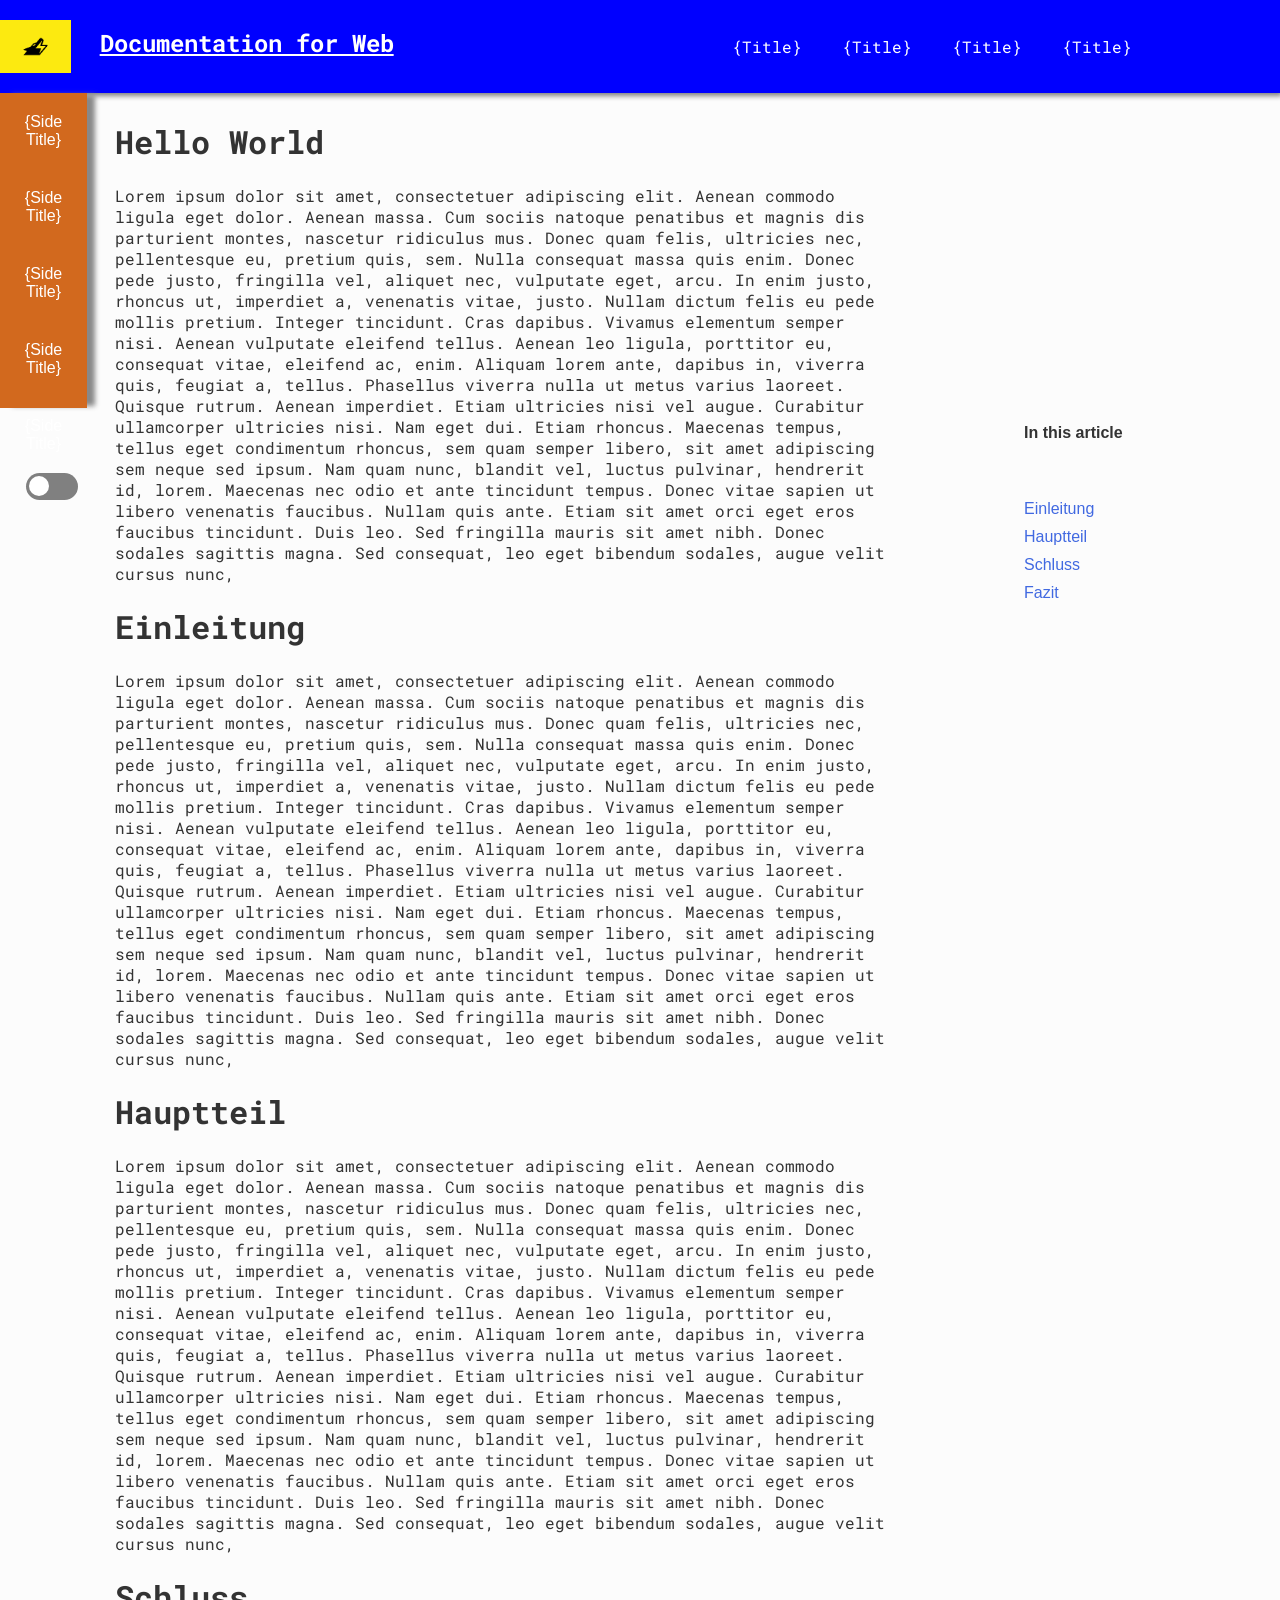
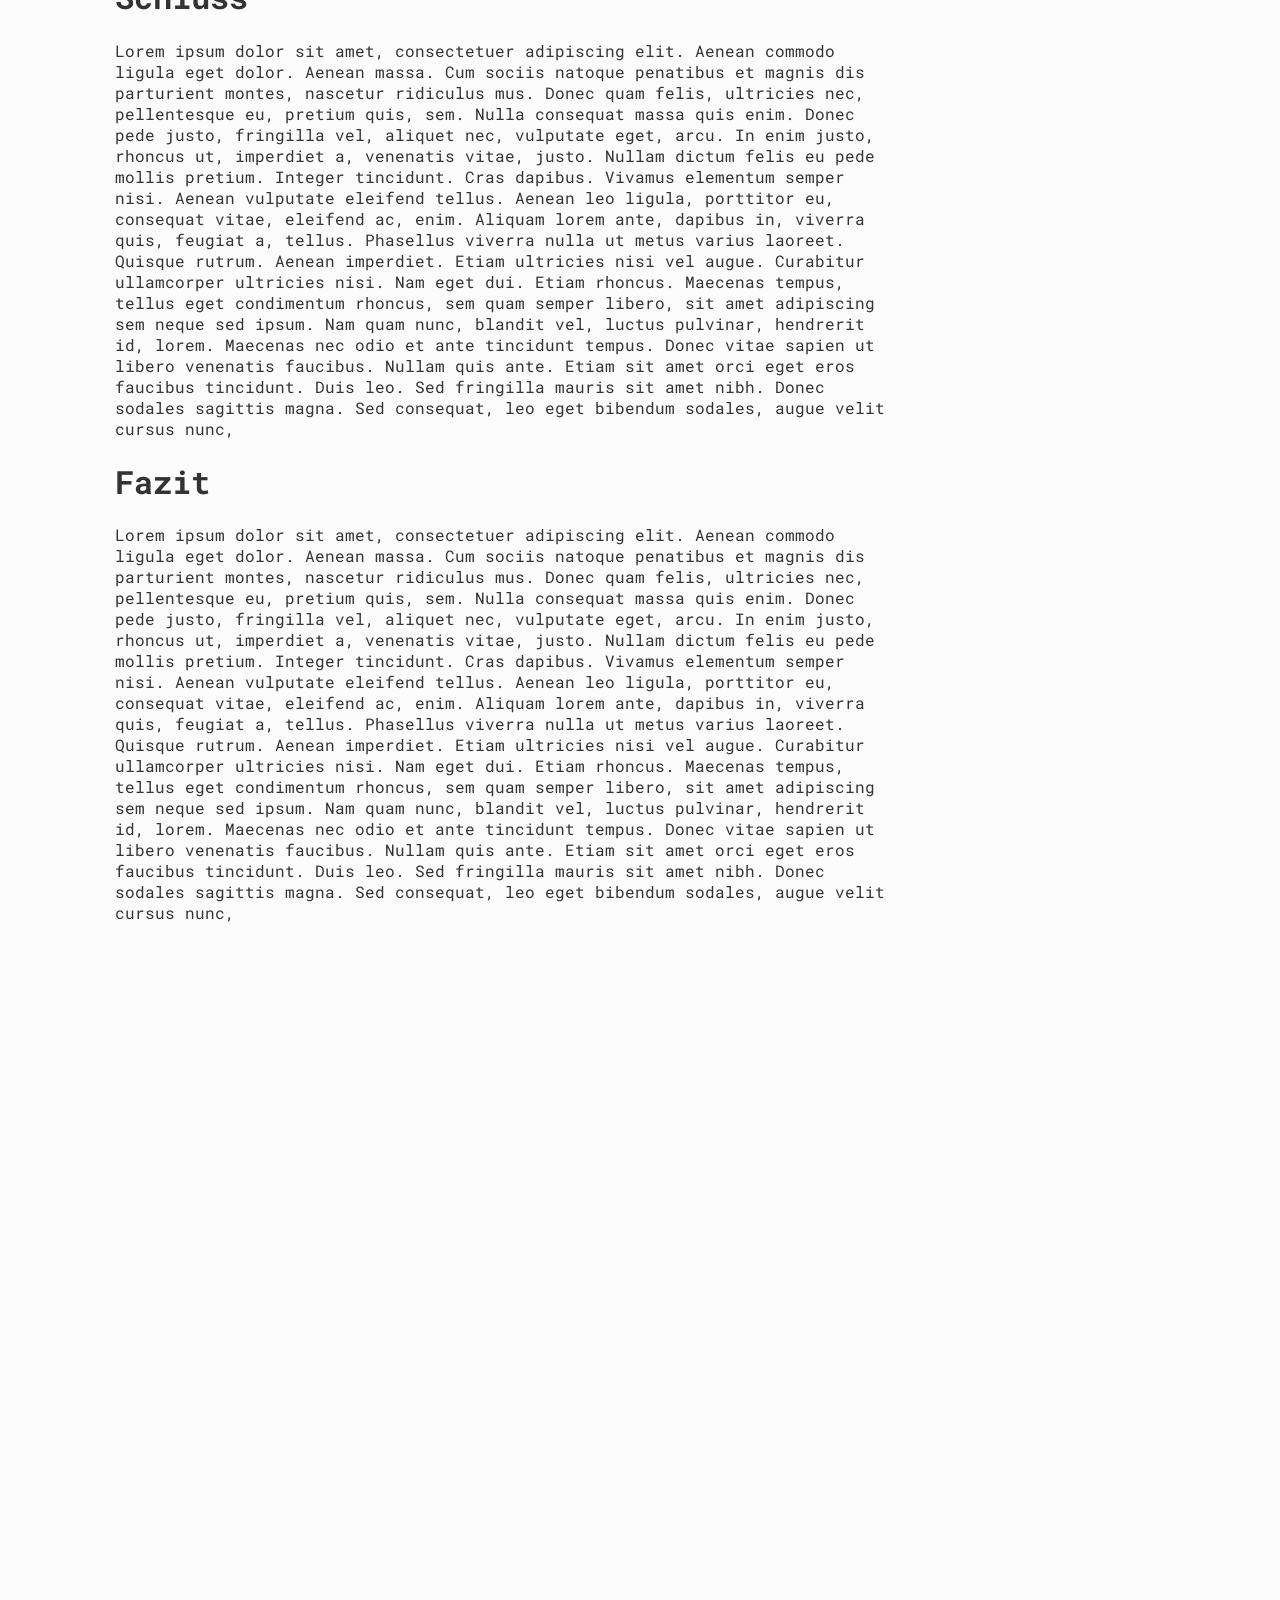
<file: index.html>
<!DOCTYPE html>
<html lang="en" data-theme="light">

<head>
    <meta charset="UTF-8">
    <meta http-equiv="X-UA-Compatible" content="IE=edge">
    <meta name="viewport" content="width=device-width, initial-scale=1.0">
    <link rel="stylesheet" type="text/css" href="css/style.css">
    <title>Documentation template</title>

    <!-- Fonts -->
    <link rel="preconnect" href="https://fonts.gstatic.com">
    <link href="https://fonts.googleapis.com/css2?family=Roboto+Mono:ital,wght@1,500&display=swap" rel="stylesheet">

    <link rel="preconnect" href="https://fonts.gstatic.com">
    <link href="https://fonts.googleapis.com/css2?family=Roboto+Mono:ital,wght@1,500&display=swap" rel="stylesheet">

</head>

<body>

    <nav>
        <div class="nav1">
            <img src="assets/logo.png" alt="">
            <h1><u>Documentation for Web</u></h1>
        </div>

        <div class="nav2">
            <a href="#">{Title}</a>
            <a href="#">{Title}</a>
            <a href="#">{Title}</a>
            <a href="#">{Title}</a>
        </div>
    </nav>

    <div class="box">
        <a href="#">{Side Title}</a>
        <a href="#">{Side Title}</a>
        <a href="#">{Side Title}</a>
        <a href="#">{Side Title}</a>
        <a href="#">{Side Title}</a>
        <div class="toggle-container">
            <input type="checkbox" id="switch" name="theme" /><label for="switch">Toggle</label>
        </div>
    </div>

    <div class="side">
        <p>In this article</p>
        <a id="side1" onclick="goToEinleitung()">Einleitung</a>
        <a id="side2" onclick="goToHauptteil()">Hauptteil</a>
        <a id="side3" onclick="goToSchluss()">Schluss</a>
        <a id="side4" onclick="goToFazit()">Fazit</a>
    </div>

    <div class="content">
        <h1>Hello World</h1>
        <p>Lorem ipsum dolor sit amet, consectetuer adipiscing elit. Aenean commodo ligula eget dolor. Aenean massa. Cum sociis natoque penatibus et magnis dis parturient montes, nascetur ridiculus mus. Donec quam felis, ultricies nec, pellentesque eu, pretium
            quis, sem. Nulla consequat massa quis enim. Donec pede justo, fringilla vel, aliquet nec, vulputate eget, arcu. In enim justo, rhoncus ut, imperdiet a, venenatis vitae, justo. Nullam dictum felis eu pede mollis pretium. Integer tincidunt.
            Cras dapibus. Vivamus elementum semper nisi. Aenean vulputate eleifend tellus. Aenean leo ligula, porttitor eu, consequat vitae, eleifend ac, enim. Aliquam lorem ante, dapibus in, viverra quis, feugiat a, tellus. Phasellus viverra nulla ut
            metus varius laoreet. Quisque rutrum. Aenean imperdiet. Etiam ultricies nisi vel augue. Curabitur ullamcorper ultricies nisi. Nam eget dui. Etiam rhoncus. Maecenas tempus, tellus eget condimentum rhoncus, sem quam semper libero, sit amet adipiscing
            sem neque sed ipsum. Nam quam nunc, blandit vel, luctus pulvinar, hendrerit id, lorem. Maecenas nec odio et ante tincidunt tempus. Donec vitae sapien ut libero venenatis faucibus. Nullam quis ante. Etiam sit amet orci eget eros faucibus tincidunt.
            Duis leo. Sed fringilla mauris sit amet nibh. Donec sodales sagittis magna. Sed consequat, leo eget bibendum sodales, augue velit cursus nunc,</p>

        <div id="1">
            <h1>Einleitung</h1>
            <p>Lorem ipsum dolor sit amet, consectetuer adipiscing elit. Aenean commodo ligula eget dolor. Aenean massa. Cum sociis natoque penatibus et magnis dis parturient montes, nascetur ridiculus mus. Donec quam felis, ultricies nec, pellentesque eu,
                pretium quis, sem. Nulla consequat massa quis enim. Donec pede justo, fringilla vel, aliquet nec, vulputate eget, arcu. In enim justo, rhoncus ut, imperdiet a, venenatis vitae, justo. Nullam dictum felis eu pede mollis pretium. Integer
                tincidunt. Cras dapibus. Vivamus elementum semper nisi. Aenean vulputate eleifend tellus. Aenean leo ligula, porttitor eu, consequat vitae, eleifend ac, enim. Aliquam lorem ante, dapibus in, viverra quis, feugiat a, tellus. Phasellus viverra
                nulla ut metus varius laoreet. Quisque rutrum. Aenean imperdiet. Etiam ultricies nisi vel augue. Curabitur ullamcorper ultricies nisi. Nam eget dui. Etiam rhoncus. Maecenas tempus, tellus eget condimentum rhoncus, sem quam semper libero,
                sit amet adipiscing sem neque sed ipsum. Nam quam nunc, blandit vel, luctus pulvinar, hendrerit id, lorem. Maecenas nec odio et ante tincidunt tempus. Donec vitae sapien ut libero venenatis faucibus. Nullam quis ante. Etiam sit amet orci
                eget eros faucibus tincidunt. Duis leo. Sed fringilla mauris sit amet nibh. Donec sodales sagittis magna. Sed consequat, leo eget bibendum sodales, augue velit cursus nunc,</p>
        </div>
        <div id="einleitung"></div>

        <div id="2">
            <h1>Hauptteil</h1>
            <p>Lorem ipsum dolor sit amet, consectetuer adipiscing elit. Aenean commodo ligula eget dolor. Aenean massa. Cum sociis natoque penatibus et magnis dis parturient montes, nascetur ridiculus mus. Donec quam felis, ultricies nec, pellentesque eu,
                pretium quis, sem. Nulla consequat massa quis enim. Donec pede justo, fringilla vel, aliquet nec, vulputate eget, arcu. In enim justo, rhoncus ut, imperdiet a, venenatis vitae, justo. Nullam dictum felis eu pede mollis pretium. Integer
                tincidunt. Cras dapibus. Vivamus elementum semper nisi. Aenean vulputate eleifend tellus. Aenean leo ligula, porttitor eu, consequat vitae, eleifend ac, enim. Aliquam lorem ante, dapibus in, viverra quis, feugiat a, tellus. Phasellus viverra
                nulla ut metus varius laoreet. Quisque rutrum. Aenean imperdiet. Etiam ultricies nisi vel augue. Curabitur ullamcorper ultricies nisi. Nam eget dui. Etiam rhoncus. Maecenas tempus, tellus eget condimentum rhoncus, sem quam semper libero,
                sit amet adipiscing sem neque sed ipsum. Nam quam nunc, blandit vel, luctus pulvinar, hendrerit id, lorem. Maecenas nec odio et ante tincidunt tempus. Donec vitae sapien ut libero venenatis faucibus. Nullam quis ante. Etiam sit amet orci
                eget eros faucibus tincidunt. Duis leo. Sed fringilla mauris sit amet nibh. Donec sodales sagittis magna. Sed consequat, leo eget bibendum sodales, augue velit cursus nunc,</p>
        </div>

        <div id="hauptteil"></div>

        <div id="3">
            <h1>Schluss</h1>
            <p>Lorem ipsum dolor sit amet, consectetuer adipiscing elit. Aenean commodo ligula eget dolor. Aenean massa. Cum sociis natoque penatibus et magnis dis parturient montes, nascetur ridiculus mus. Donec quam felis, ultricies nec, pellentesque eu,
                pretium quis, sem. Nulla consequat massa quis enim. Donec pede justo, fringilla vel, aliquet nec, vulputate eget, arcu. In enim justo, rhoncus ut, imperdiet a, venenatis vitae, justo. Nullam dictum felis eu pede mollis pretium. Integer
                tincidunt. Cras dapibus. Vivamus elementum semper nisi. Aenean vulputate eleifend tellus. Aenean leo ligula, porttitor eu, consequat vitae, eleifend ac, enim. Aliquam lorem ante, dapibus in, viverra quis, feugiat a, tellus. Phasellus viverra
                nulla ut metus varius laoreet. Quisque rutrum. Aenean imperdiet. Etiam ultricies nisi vel augue. Curabitur ullamcorper ultricies nisi. Nam eget dui. Etiam rhoncus. Maecenas tempus, tellus eget condimentum rhoncus, sem quam semper libero,
                sit amet adipiscing sem neque sed ipsum. Nam quam nunc, blandit vel, luctus pulvinar, hendrerit id, lorem. Maecenas nec odio et ante tincidunt tempus. Donec vitae sapien ut libero venenatis faucibus. Nullam quis ante. Etiam sit amet orci
                eget eros faucibus tincidunt. Duis leo. Sed fringilla mauris sit amet nibh. Donec sodales sagittis magna. Sed consequat, leo eget bibendum sodales, augue velit cursus nunc,</p>
        </div>

        <div id="schluss"></div>

        <div id="4">
            <h1>Fazit</h1>
            <p>Lorem ipsum dolor sit amet, consectetuer adipiscing elit. Aenean commodo ligula eget dolor. Aenean massa. Cum sociis natoque penatibus et magnis dis parturient montes, nascetur ridiculus mus. Donec quam felis, ultricies nec, pellentesque eu,
                pretium quis, sem. Nulla consequat massa quis enim. Donec pede justo, fringilla vel, aliquet nec, vulputate eget, arcu. In enim justo, rhoncus ut, imperdiet a, venenatis vitae, justo. Nullam dictum felis eu pede mollis pretium. Integer
                tincidunt. Cras dapibus. Vivamus elementum semper nisi. Aenean vulputate eleifend tellus. Aenean leo ligula, porttitor eu, consequat vitae, eleifend ac, enim. Aliquam lorem ante, dapibus in, viverra quis, feugiat a, tellus. Phasellus viverra
                nulla ut metus varius laoreet. Quisque rutrum. Aenean imperdiet. Etiam ultricies nisi vel augue. Curabitur ullamcorper ultricies nisi. Nam eget dui. Etiam rhoncus. Maecenas tempus, tellus eget condimentum rhoncus, sem quam semper libero,
                sit amet adipiscing sem neque sed ipsum. Nam quam nunc, blandit vel, luctus pulvinar, hendrerit id, lorem. Maecenas nec odio et ante tincidunt tempus. Donec vitae sapien ut libero venenatis faucibus. Nullam quis ante. Etiam sit amet orci
                eget eros faucibus tincidunt. Duis leo. Sed fringilla mauris sit amet nibh. Donec sodales sagittis magna. Sed consequat, leo eget bibendum sodales, augue velit cursus nunc,</p>
        </div>

        <div id="fazit"></div>
    </div>

    <script src="js/main.js"></script>

    <script>
        var checkbox = document.querySelector('input[name=theme]');

        checkbox.addEventListener('change', function() {
            if (this.checked) {
                trans()
                document.documentElement.setAttribute('data-theme', 'dark')
            } else {
                trans()
                document.documentElement.setAttribute('data-theme', 'light')
            }
        })

        let trans = () => {
            document.documentElement.classList.add('transition');
            window.setTimeout(() => {
                document.documentElement.classList.remove('transition')
            }, 1000)
        }
    </script>

</body>

</html>
</file>
<file: css/style.css>
html {
  --bg: #FCFCFC;
  --bg-text: #EBEBEB;
  --color-headings: #0077FF;
  --color-text: #333333;
  --color-text-link: royalblue;
}
html[data-theme=dark] {
  --bg: #333333;
  --bg-panel: #434343;
  --color-headings: #3694FF;
  --color-text: #B5B5B5;
  --color-text-link: #FCFCFC;
}
html body {
  padding: 0;
  margin: 0;
  height: 10000px;
  background-color: var(--bg);
}
html body nav {
  background-color: blue;
  color: white;
  text-decoration: none;
  font-family: "Roboto Mono", monospace;
  display: flex;
  width: 100%;
  position: -webkit-sticky;
  position: sticky;
  top: 0;
  z-index: 100;
  box-shadow: 2px 3px 5px grey;
}
html body nav .nav1 {
  display: flex;
}
html body nav .nav1 img {
  width: 10%;
  -o-object-fit: contain;
     object-fit: contain;
}
html body nav .nav1 h1 {
  margin-left: 4%;
  margin-top: 1.7rem;
}
html body nav .nav2 {
  display: flex;
  margin-right: 10%;
}
html body nav .nav2 a {
  display: block;
  color: white;
  text-align: center;
  transition: 0.5s;
  padding: 23px 20px;
  margin-top: 0.8rem;
  margin-bottom: 0.8rem;
  text-decoration: none;
}
html body nav .nav2 a:hover {
  background-color: black;
  color: white;
  transition: 0.5s;
}
html body .box {
  background-color: chocolate;
  margin-right: 92.6%;
  position: -webkit-sticky;
  position: sticky;
  font-family: Arial, Helvetica, sans-serif;
  top: 10%;
  z-index: 100;
  width: 6.8%;
  box-shadow: 10px 0 5px -2px #888;
  height: 35vh;
  /* Dark-Ligh Mode */
}
html body .box a {
  display: block;
  text-align: center;
  text-decoration: none;
  color: white;
  padding: 20px 10px;
}
html body .box a:hover {
  background-color: black;
  color: white;
  transition: 0.5s;
  margin-left: 10%;
  margin-right: 10%;
}
html body .box .toggle-container {
  margin-right: 10%;
}
html body .box .toggle-container input[type=checkbox] {
  height: 0;
  width: 0;
  visibility: hidden;
}
html body .box .toggle-container input[type=checkbox]:checked + label {
  background: var(--color-headings);
}
html body .box .toggle-container input[type=checkbox]:checked + label::after {
  left: calc(100% - 5px);
  transform: translateX(-100%);
}
html body .box .toggle-container label {
  cursor: pointer;
  text-indent: -9999px;
  width: 52px;
  height: 27px;
  background: grey;
  float: right;
  border-radius: 100px;
  position: relative;
}
html body .box .toggle-container label:after {
  content: "";
  position: absolute;
  top: 3px;
  left: 3px;
  width: 20px;
  height: 20px;
  background: #fff;
  border-radius: 90px;
  transition: 0.3s;
}
html body .box .toggle-container label:active::after {
  width: 45px;
}
html body .side {
  position: -webkit-sticky;
  position: sticky;
  top: 20%;
  margin-left: 80%;
  margin-bottom: 50%;
}
html body .side p {
  font-family: Arial, Helvetica, sans-serif;
  color: var(--color-text);
  font-weight: bold;
}
html body .side a {
  display: block;
  text-decoration: none;
  color: var(--color-text-link);
  font-family: Arial, Helvetica, sans-serif;
  margin-bottom: 4%;
  cursor: pointer;
}
html body .content {
  position: absolute;
  top: 11%;
  left: 8%;
  font-family: "Roboto Mono", monospace;
  margin-right: 30%;
  margin-left: 1%;
}
html body .content h1,
html body .content p {
  color: var(--color-text);
}
html .transition,
html .transition *,
html .transition *::before,
html .transition *::after {
  transition: all 750ms !important;
  transition-delay: 0 !important;
}/*# sourceMappingURL=style.css.map */
</file>
